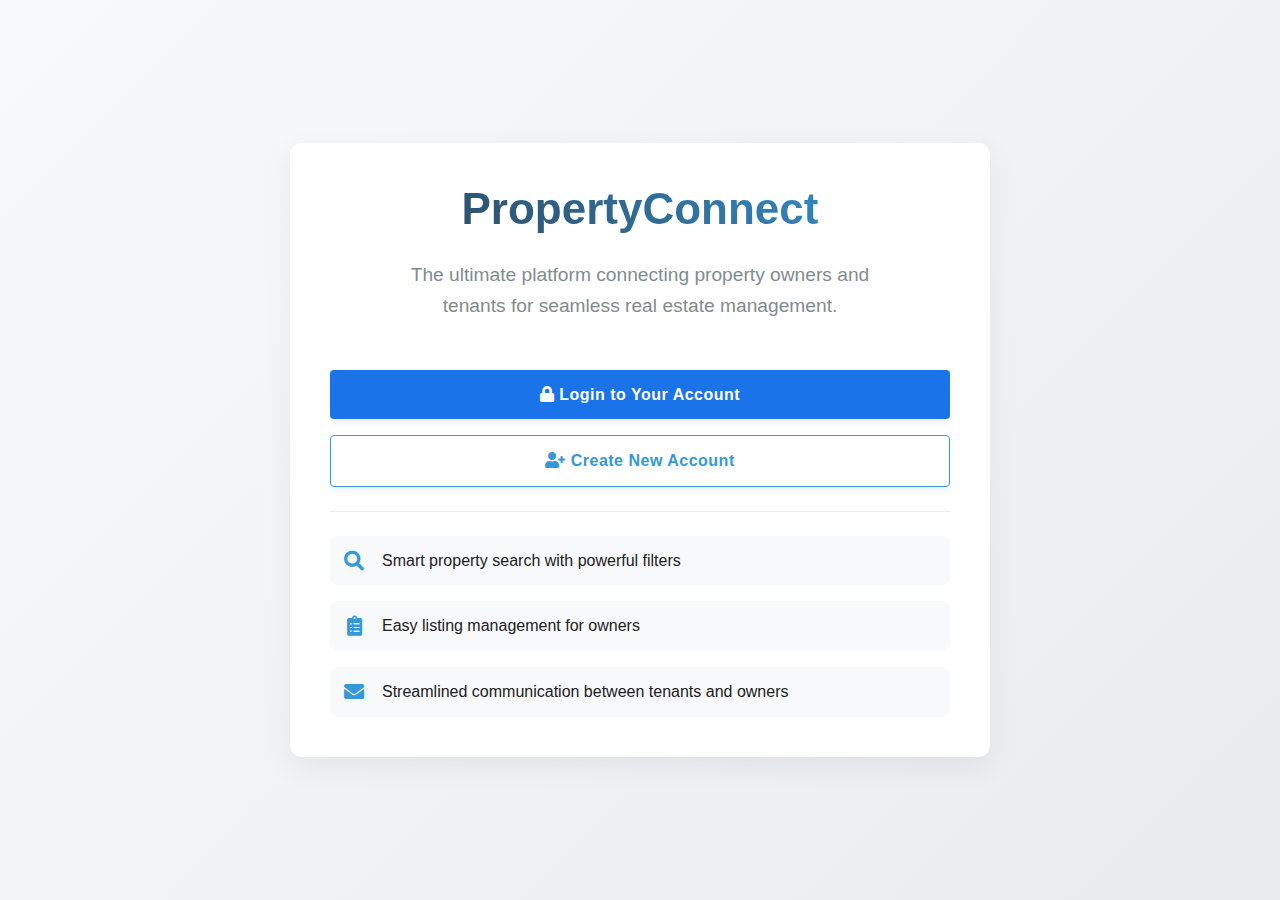
<file: index.html>
<!DOCTYPE html>
<html lang="en">
<head>
  <meta charset="UTF-8">
  <meta name="viewport" content="width=device-width, initial-scale=1">
  <title>PropertyConnect - Smart Property Management</title>
  <link rel="stylesheet" href="css/styles.css">
  <link rel="stylesheet" href="https://cdnjs.cloudflare.com/ajax/libs/font-awesome/5.15.4/css/all.min.css">
</head>
<body class="login-page">
  <div class="welcome-container">
    <h1 class="welcome-heading">PropertyConnect</h1>
    <p class="welcome-description">The ultimate platform connecting property owners and tenants for seamless real estate management.</p>
    
    <div class="mt-2">
      <a href="login.html" class="btn"><i class="fas fa-lock"></i> Login to Your Account</a>
      <a href="register.html" class="btn btn-outline mt-2"><i class="fas fa-user-plus"></i> Create New Account</a>
    </div>
    
    
    
    <div class="features-list mt-2">
      <div class="feature-item">
        <i class="fas fa-search"></i>
        <span>Smart property search with powerful filters</span>
      </div>
      <div class="feature-item">
        <i class="fas fa-clipboard-list"></i>
        <span>Easy listing management for owners</span>
      </div>
      <div class="feature-item">
        <i class="fas fa-envelope"></i>
        <span>Streamlined communication between tenants and owners</span>
      </div>
    </div>
  </div>
</body>
</html>
</file>
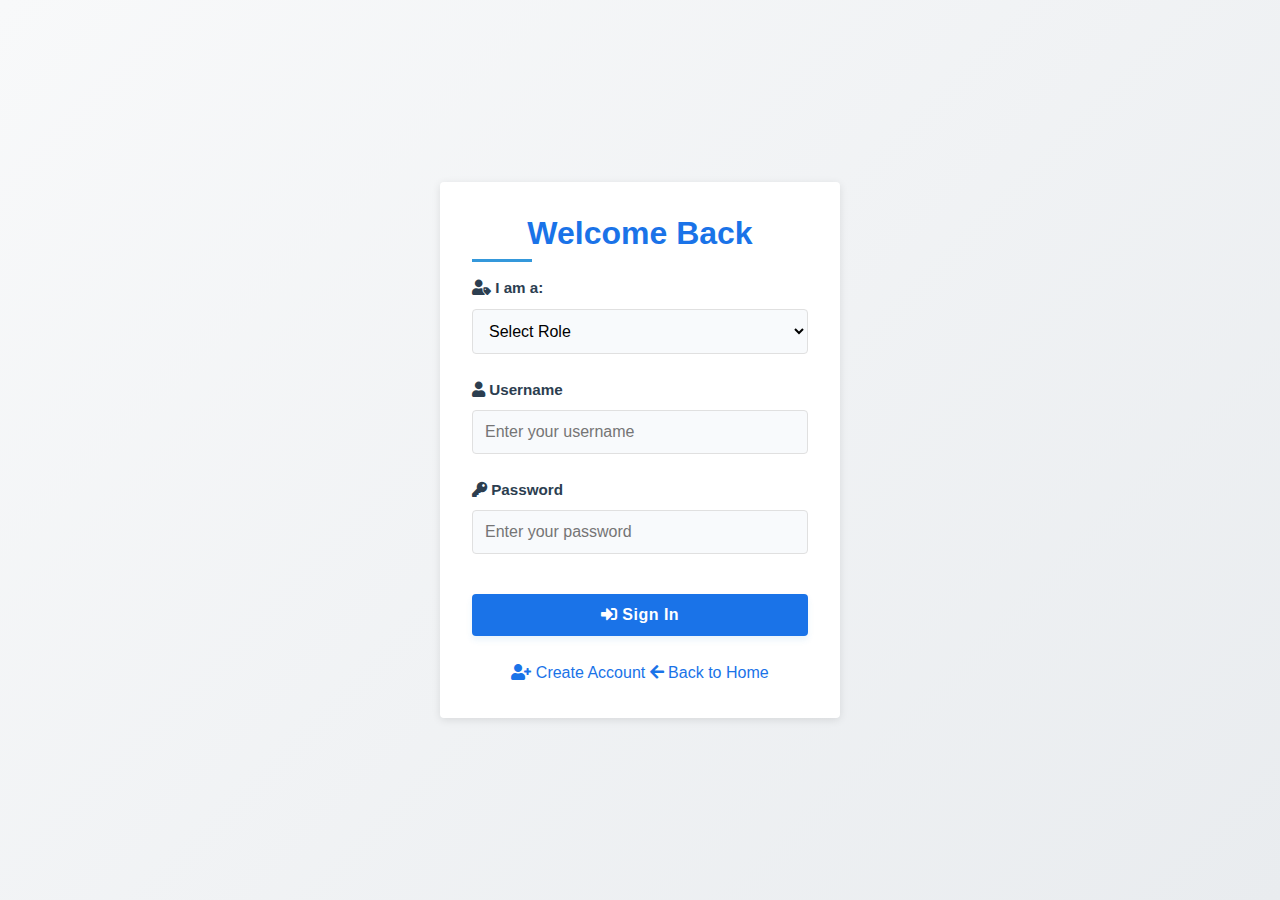
<file: create_listing.html>
<!-- create_listing.html -->
<!DOCTYPE html>
<html lang="en">
<head>
  <meta charset="UTF-8">
  <meta name="viewport" content="width=device-width, initial-scale=1">
  <title>Create Listing - PropertyConnect</title>
  <link rel="stylesheet" href="css/styles.css">
  <link rel="stylesheet" href="https://cdnjs.cloudflare.com/ajax/libs/font-awesome/5.15.4/css/all.min.css">
</head>
<body>
  <div class="wrapper">
    <header class="main-header">
      <div class="logo"><h1>PropertyConnect</h1></div>
      <div class="user-panel">
        <span id="user-name">Welcome, <span id="username-display">Owner</span></span>
        <a href="login.html" id="logout">Logout</a>
      </div>
    </header>
    <nav>
      <a href="owner_dashboard.html">Dashboard</a>
      <a href="owner_listing.html">My Listings</a>
      <a href="create_listing.html" class="active">Create Listing</a>
      <a href="inquiries.html">Inquiries</a>
      <a href="analytics.html">Analytics</a>
    </nav>
    <main class="container">
      <h2>Create New Listing</h2>
      <form id="createListingForm" enctype="multipart/form-data">
        <div class="form-group">
          <label for="title">Title</label>
          <input type="text" id="title" name="title" required placeholder="Listing title">
        </div>
        <div class="form-group">
          <label for="address">Address</label>
          <input type="text" id="address" name="address" required placeholder="Property address">
        </div>
        <div class="form-group">
          <label for="zipcode">Zip Code</label>
          <input type="text" id="zipcode" name="zipcode" required placeholder="Enter zip code">
        </div>
        <div class="form-group">
          <label for="price">Price (per month)</label>
          <input type="number" id="price" name="price" required placeholder="e.g. 1500">
        </div>
        <div class="form-group">
          <label for="bedrooms">Bedrooms</label>
          <input type="number" id="bedrooms" name="bedrooms" required placeholder="Number of bedrooms">
        </div>
        <div class="form-group">
          <label for="bathrooms">Bathrooms</label>
          <input type="number" id="bathrooms" name="bathrooms" required placeholder="Number of bathrooms">
        </div>
        <div class="form-group">
          <label for="description">Description</label>
          <textarea id="description" name="description" rows="4" placeholder="Write a brief description"></textarea>
        </div> 
        <button type="submit" class="btn">Create Listing</button>
      </form>
    </main>
  </div>
  <script src="js/create_listing.js"></script>
  <script src="js/common.js"></script>
</body>
</html>
</file>
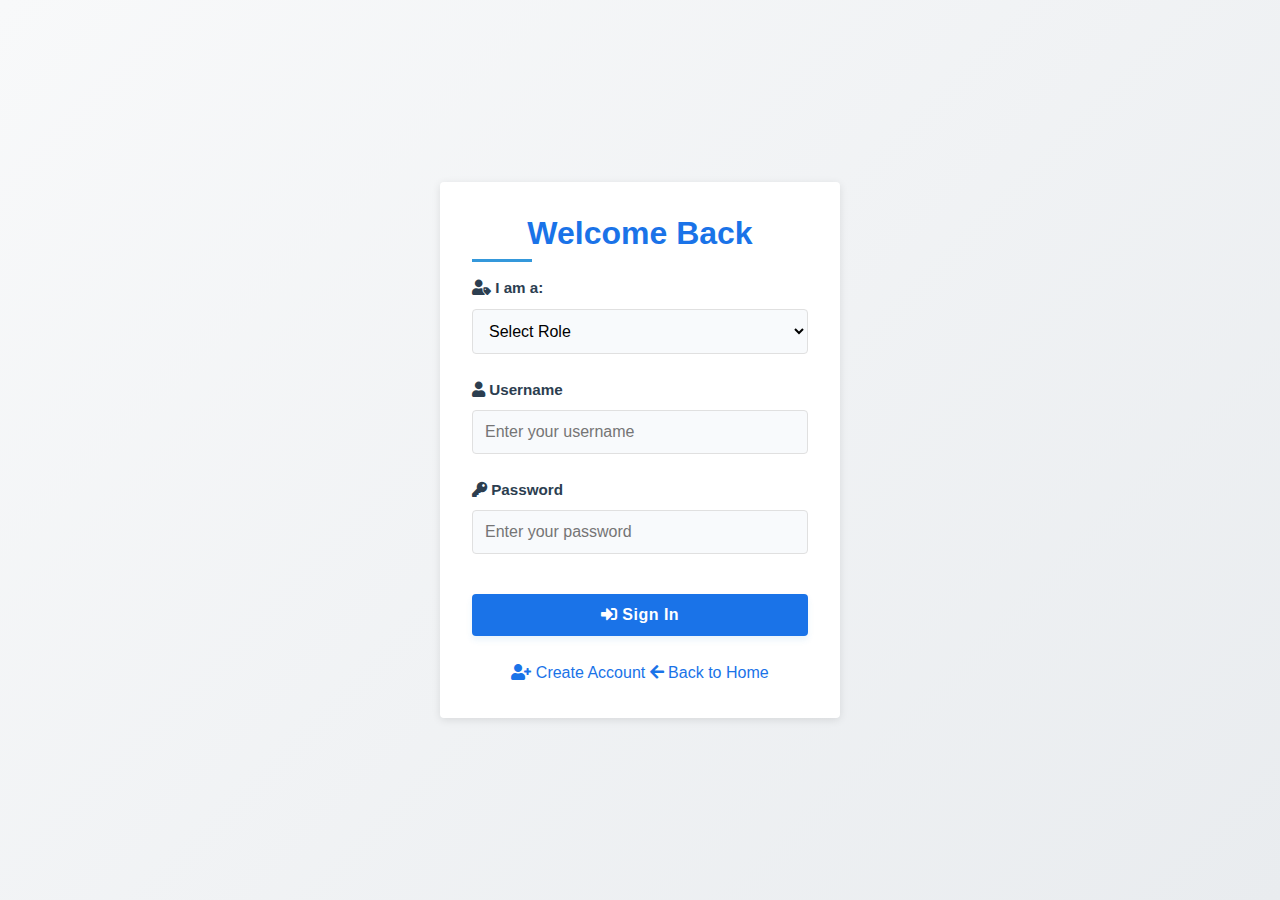
<file: inquiries.html>
<!DOCTYPE html>
<html lang="en">
<head>
  <meta charset="UTF-8">
  <meta name="viewport" content="width=device-width, initial-scale=1">
  <title>Inquiries - PropertyConnect</title>
  <link rel="stylesheet" href="css/styles.css">
  <link rel="stylesheet" href="https://cdnjs.cloudflare.com/ajax/libs/font-awesome/5.15.4/css/all.min.css">
</head>
<body>
  <div class="wrapper">
    <header class="main-header">
      <div class="logo"><h1>PropertyConnect</h1></div>
      <div class="user-panel">
        <span id="user-name">Welcome, <span id="username-display">User</span></span>
        <a href="login.html" id="logout">Logout</a>
      </div>
    </header>

    <nav>
      <a id="dash-link" href="owner_dashboard.html">Dashboard</a>
      <a href="owner_listing.html">My Listings</a>
      <a href="create_listing.html">Create Listing</a>
      <a href="inquiries.html" class="active">Inquiries</a>
      <a href="analytics.html">Analytics</a>
    </nav>

    <main class="dashboard-container">
      <h2>Inquiries</h2>
      <div id="inquiries-container" class="card-grid">
        <!-- JS will inject inquiry cards here -->
      </div>
    </main>
  </div>

  <script>
    document.addEventListener('DOMContentLoaded', () => {
      // Update Dashboard link based on user role
      const user = JSON.parse(localStorage.getItem('user') || '{}');
      const dashLink = document.getElementById('dash-link');
      if (user.role === 'tenant') {
        dashLink.href = 'tenant_dashboard.html';
      } else {
        dashLink.href = 'owner_dashboard.html';
      }
    });
  </script>
  <script src="js/inquiries.js" defer></script>
  <script src="js/common.js"></script>
</body>
</html>
</file>
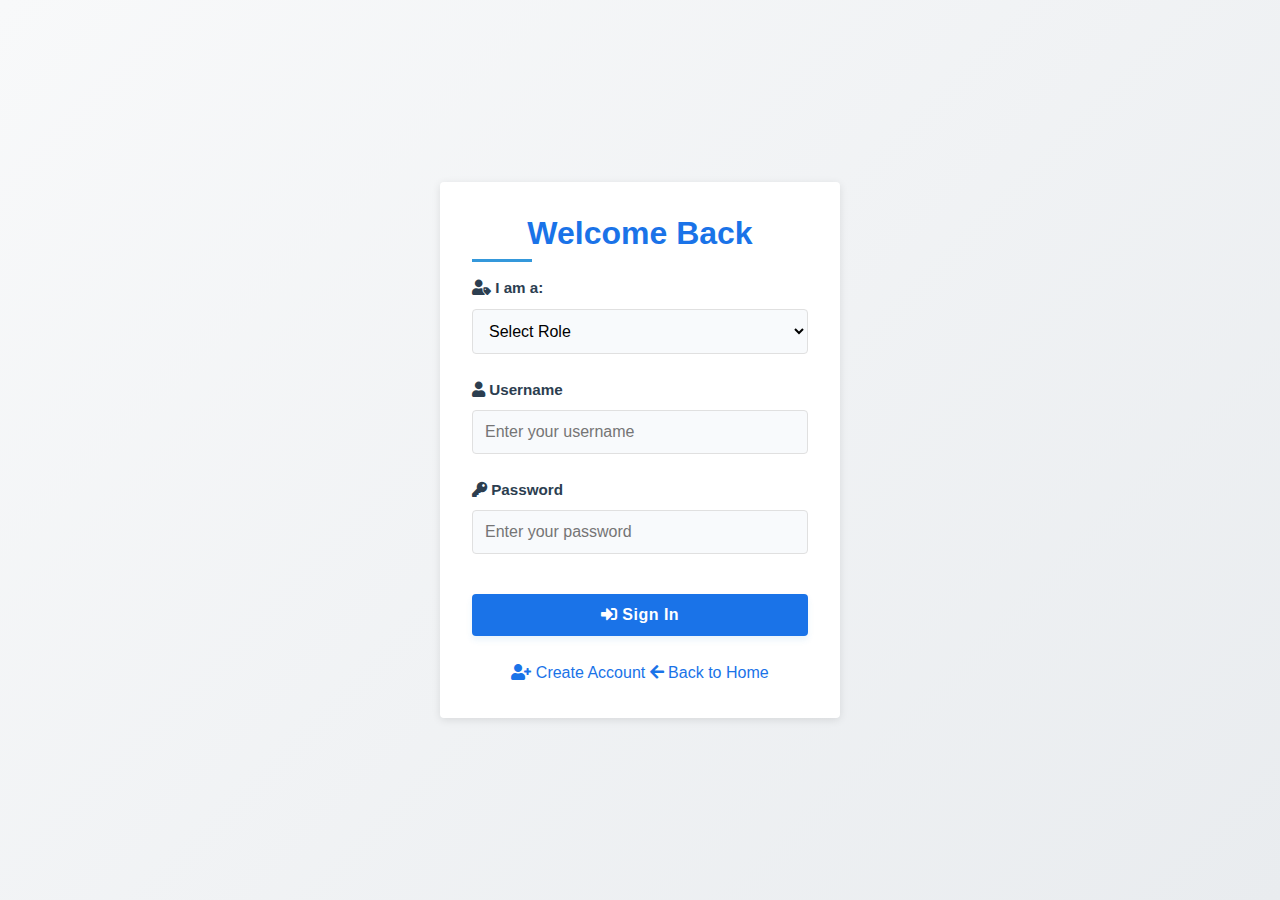
<file: login.html>
<!DOCTYPE html>
<html lang="en">
<head>
  <meta charset="UTF-8">
  <meta name="viewport" content="width=device-width, initial-scale=1">
  <title>Login - Premium Real Estate Management</title>
  <link rel="stylesheet" href="css/styles.css">
  <link rel="stylesheet" href="https://cdnjs.cloudflare.com/ajax/libs/font-awesome/5.15.4/css/all.min.css">
</head>
<body class="login-page">
  <div class="container">
    <h2>Welcome Back</h2>
    <div class="error" id="error" style="display: none;"><i class="fas fa-exclamation-circle"></i> <span id="error-message">Invalid credentials</span></div>
    <form id="loginForm">
      <div class="form-group">
        <label for="role"><i class="fas fa-user-tag"></i> I am a:</label>
        <select id="role" name="role" required>
          <option value="">Select Role</option>
          <option value="owner">Property Owner/Manager</option>
          <option value="tenant">Tenant</option>
        </select>
      </div>
      <div class="form-group">
        <label for="username"><i class="fas fa-user"></i> Username</label>
        <input type="text" id="username" name="username" required placeholder="Enter your username">
      </div>
      <div class="form-group">
        <label for="password"><i class="fas fa-key"></i> Password</label>
        <input type="password" id="password" name="password" required placeholder="Enter your password">
      </div>
      <button type="submit" class="btn"><i class="fas fa-sign-in-alt"></i> Sign In</button>
    </form>
    <div class="login-footer">
      <a href="register.html"><i class="fas fa-user-plus"></i> Create Account</a>
      <a href="index.html"><i class="fas fa-arrow-left"></i> Back to Home</a>
    </div>
  </div>
  <script src="js/login.js"></script>
  <script>
    document.addEventListener('DOMContentLoaded', function() {
      const loginForm = document.getElementById('loginForm');
      const errorDiv = document.getElementById('error');
      const errorMessage = document.getElementById('error-message');

      loginForm.addEventListener('submit', async function(e) {
        e.preventDefault();
        
        // Hide previous error message
        errorDiv.style.display = 'none';
        
        // Get form data
        const username = document.getElementById('username').value;
        const password = document.getElementById('password').value;
        const role = document.getElementById('role').value;
        
        // Validate
        if (!role) {
          errorMessage.textContent = 'Please select a role';
          errorDiv.style.display = 'block';
          return;
        }
        
        // Prepare data
        const formData = {
          username: username,
          password: password,
          role: role
        };
        
        try {
          // Send login request
          const response = await fetch('/api/login', {
            method: 'POST',
            headers: {
              'Content-Type': 'application/json'
            },
            body: JSON.stringify(formData)
          });
          
          const data = await response.json();
          
          if (response.ok) {
            // Store token and user info in localStorage
            localStorage.setItem('authToken', data.token);
            localStorage.setItem('user', JSON.stringify(data.user));
            
            // Redirect based on role
            if (role === 'tenant') {
              window.location.href = 'tenant_dashboard.html';
            } else {
              window.location.href = 'owner_dashboard.html';
            }
          } else {
            // Show error message
            errorMessage.textContent = data.message || 'Login failed. Please check your credentials.';
            errorDiv.style.display = 'block';
          }
        } catch (error) {
          console.error('Error:', error);
          errorMessage.textContent = 'An error occurred. Please try again.';
          errorDiv.style.display = 'block';
        }
      });
    });
  </script>
</body>
</html>
</file>
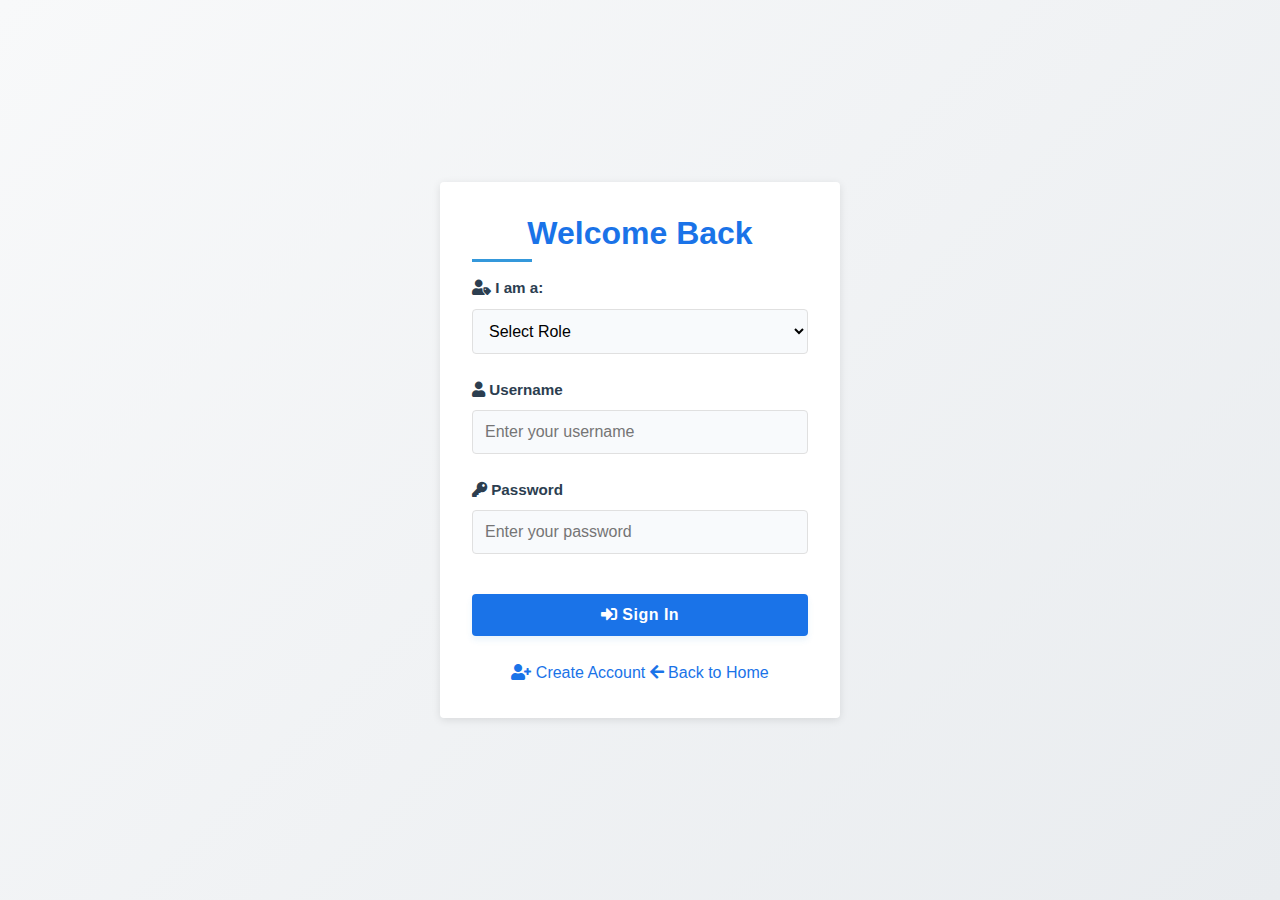
<file: owner_dashboard.html>
<!DOCTYPE html>
<html lang="en">
<head>
  <meta charset="UTF-8">
  <meta name="viewport" content="width=device-width, initial-scale=1">
  <title>Owner Dashboard - Property Listings</title>
  <link rel="stylesheet" href="css/styles.css">
  <link rel="stylesheet" href="https://cdnjs.cloudflare.com/ajax/libs/font-awesome/5.15.4/css/all.min.css">
</head>
<body>
  <div class="wrapper">
    <header class="main-header">
      <div class="logo">
        <h1>PropertyConnect</h1>
      </div>
      <div class="user-panel">
        <span id="user-name">Welcome, <span id="username-display">Owner</span></span>
        <a href="login.html" id="logout">Logout</a>
      </div>
    </header>
    
    <main class="dashboard-container">
      <h2>Property Owner Dashboard</h2>
      <div class="dashboard-date">
        <i class="far fa-calendar-alt"></i> <span id="current-date">April 20, 2025</span>
      </div>
      
      <div class="dashboard-menu-grid">
        <a href="owner_listing.html" class="menu-card">
          <div class="menu-icon"><i class="fas fa-home"></i></div>
          <div class="menu-title">My Listings</div>
        </a>
        
        <a href="create_listing.html" class="menu-card">
          <div class="menu-icon"><i class="fas fa-plus-circle"></i></div>
          <div class="menu-title">Create Listing</div>
        </a>
        
        <a href="inquiries.html" class="menu-card">
          <div class="menu-icon"><i class="fas fa-envelope"></i></div>
          <div class="menu-title">Inquiries</div>
        </a>
        
        <a href="analytics.html" class="menu-card">
          <div class="menu-icon"><i class="fas fa-chart-line"></i></div>
          <div class="menu-title">Analytics</div>
        </a>
      </div>
      
      <div class="quick-stats">
        <div class="stat-card">
          <div class="stat-icon"><i class="fas fa-home"></i></div>
          <div class="stat-number" id="listings-count">3</div>
          <div class="stat-label">Active Listings</div>
        </div>
        
        <div class="stat-card">
          <div class="stat-icon"><i class="fas fa-envelope"></i></div>
          <div class="stat-number" id="inquiries-count">8</div>
          <div class="stat-label">New Inquiries</div>
        </div>
        
        
      </div>
      
      <div class="alert-container" id="inquiry-alert" style="display: none;">
        
        <div class="alert alert-warning">
          <i class="fas fa-exclamation-triangle"></i>
          <div class="alert-content">
            <h4>Attention Required</h4>
            <p>You have 5+ new inquiries waiting for a response.</p>
            <a href="inquiries.html" class="alert-link">View Inquiries</a>
          </div>
        </div>
      </div>
      
      <div class="dashboard-grid">
        <div class="dashboard-card">
          <div class="card-header">
            <h3><i class="fas fa-home"></i> Recent Listings</h3>
          </div>
          <div class="card-content" id="recent-listings">
            <!-- Recent listings injected here -->
          </div>
          <div class="card-actions">
            <a href="owner_listing.html" class="btn btn-sm">View All Listings</a>
            <a href="create_listing.html" class="btn btn-sm btn-outline">+ Add Listing</a>
          </div>
        </div>
        
        <div class="dashboard-card">
          <div class="card-header">
            <h3><i class="fas fa-envelope"></i> Recent Inquiries</h3>
          </div>
          <div class="card-content" id="recent-inquiries">
            <!-- Recent inquiries injected here -->
          </div>
          <div class="card-actions">
            <a href="inquiries.html" class="btn btn-sm">View All Inquiries</a>
          </div>
        </div>
      </div>
    </main>
  </div>
  <script src="/js/owner_dashboard.js"></script>
  <script src="js/common.js"></script>
</body>
</html>
</file>
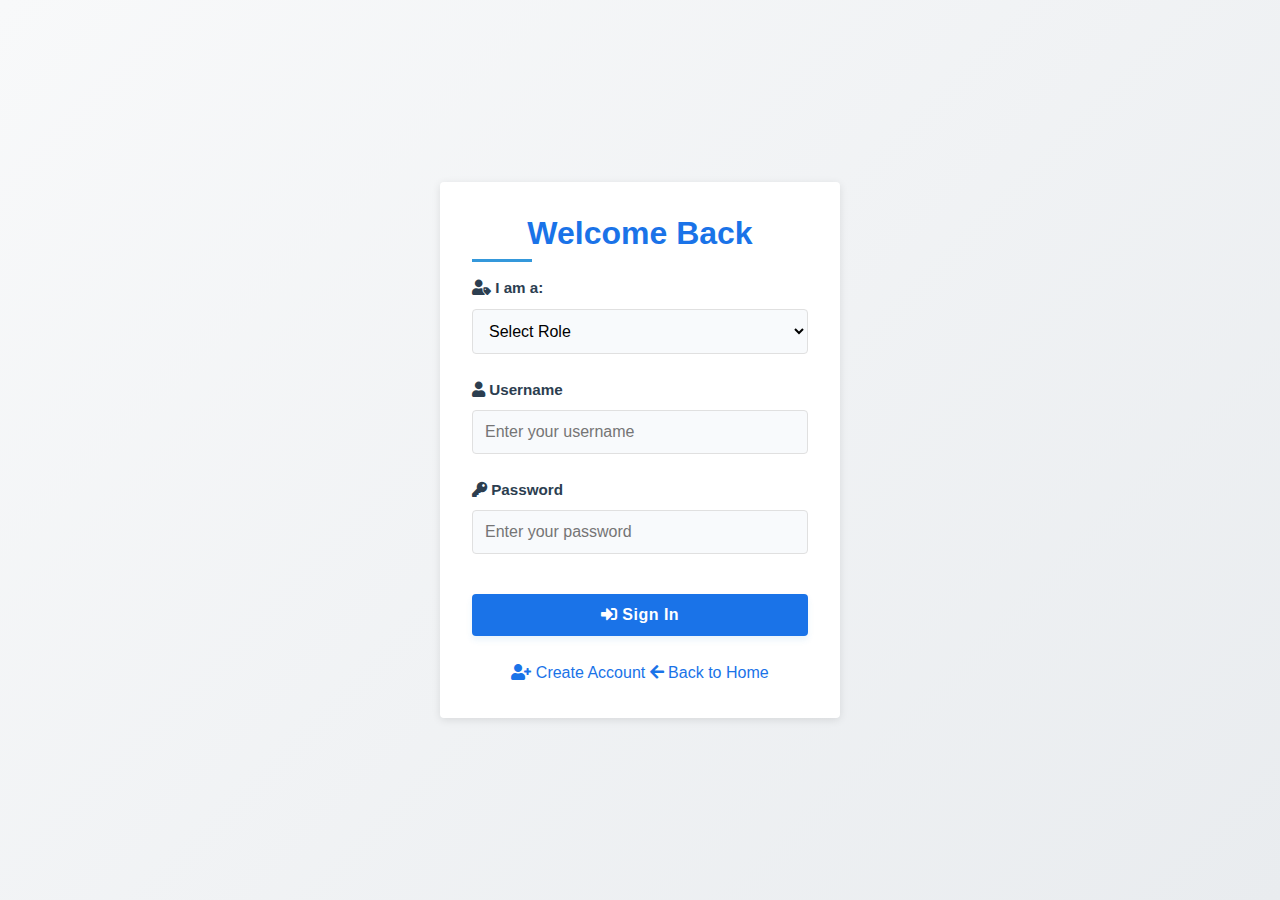
<file: owner_listing.html>
<!-- listing_owner.html -->
<!DOCTYPE html>
<html lang="en">
<head>
  <meta charset="UTF-8">
  <meta name="viewport" content="width=device-width, initial-scale=1">
  <title>My Listings - PropertyConnect</title>
  <link rel="stylesheet" href="css/styles.css">
  <link rel="stylesheet" href="https://cdnjs.cloudflare.com/ajax/libs/font-awesome/5.15.4/css/all.min.css">
</head>
<body>
  <div class="wrapper">
    <header class="main-header">
      <div class="logo"><h1>PropertyConnect</h1></div>
      <div class="user-panel">
        <span id="user-name">Welcome, <span id="username-display">Owner</span></span>
        <a href="login.html" id="logout">Logout</a>
      </div>
    </header>
    <nav>
      <a href="owner_dashboard.html">Dashboard</a>
      <a href="owner_listing.html" class="active">My Listings</a>
      <a href="create_listing.html">Create Listing</a>
      <a href="inquiries.html">Inquiries</a>
      <a href="analytics.html">Analytics</a>
    </nav>
    <main class="dashboard-container">
      <h2>My Listings</h2>
      <div class="filter-controls">
        <div class="form-group">
          <input type="text" id="searchListings" placeholder="Search listings...">
        </div>
        
      </div>
      <div class="card-grid" id="listings-container">
        <!-- Listing cards injected here -->
      </div>
    </main>
  </div>
  <script src="js/listing_owner.js"></script>
  <script src="js/common.js"></script>
</body>
</html>
</file>
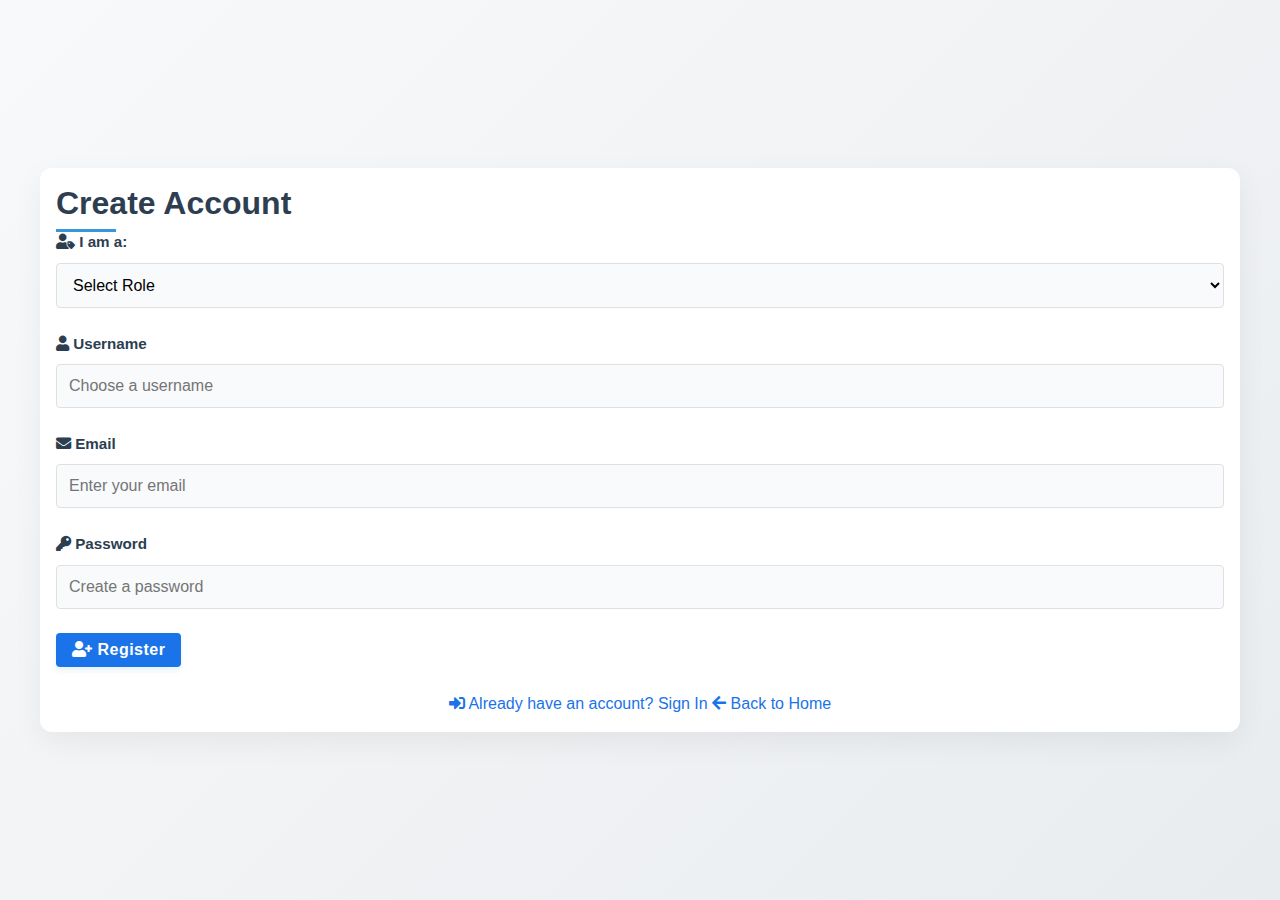
<file: register.html>
<!DOCTYPE html>
<html lang="en">
<head>
  <meta charset="UTF-8">
  <meta name="viewport" content="width=device-width, initial-scale=1">
  <title>Register - Premium Real Estate Management</title>
  <link rel="stylesheet" href="css/styles.css">
  <link rel="stylesheet" href="https://cdnjs.cloudflare.com/ajax/libs/font-awesome/5.15.4/css/all.min.css">
</head>
<body class="register-page">
  <div class="container">
    <h2>Create Account</h2>
    <div class="error" id="error" style="display:none;"><i class="fas fa-exclamation-circle"></i> <span id="error-message"></span></div>
    <form id="registerForm">
      <div class="form-group">
        <label for="role"><i class="fas fa-user-tag"></i> I am a:</label>
        <select id="role" name="role" required>
          <option value="">Select Role</option>
          <option value="owner">Property Owner/Manager</option>
          <option value="tenant">Tenant</option>
        </select>
      </div>
      <div class="form-group">
        <label for="username"><i class="fas fa-user"></i> Username</label>
        <input type="text" id="username" name="username" required placeholder="Choose a username">
      </div>
      <div class="form-group">
        <label for="email"><i class="fas fa-envelope"></i> Email</label>
        <input type="email" id="email" name="email" required placeholder="Enter your email">
      </div>
      <div class="form-group">
        <label for="password"><i class="fas fa-key"></i> Password</label>
        <input type="password" id="password" name="password" required placeholder="Create a password">
      </div>
      <button type="submit" class="btn"><i class="fas fa-user-plus"></i> Register</button>
    </form>
    <div class="login-footer">
      <a href="login.html"><i class="fas fa-sign-in-alt"></i> Already have an account? Sign In</a>
      <a href="index.html"><i class="fas fa-arrow-left"></i> Back to Home</a>
    </div>
  </div>
  <!-- Link to external registration script -->
  <script src="js/register.js" defer></script>
  <script>
    document.getElementById('registerForm').addEventListener('submit', function(e) {
      console.log('Inline form submit triggered');
    });
  </script>
  <script src="js/common.js"></script>
</body>
</html>
</file>
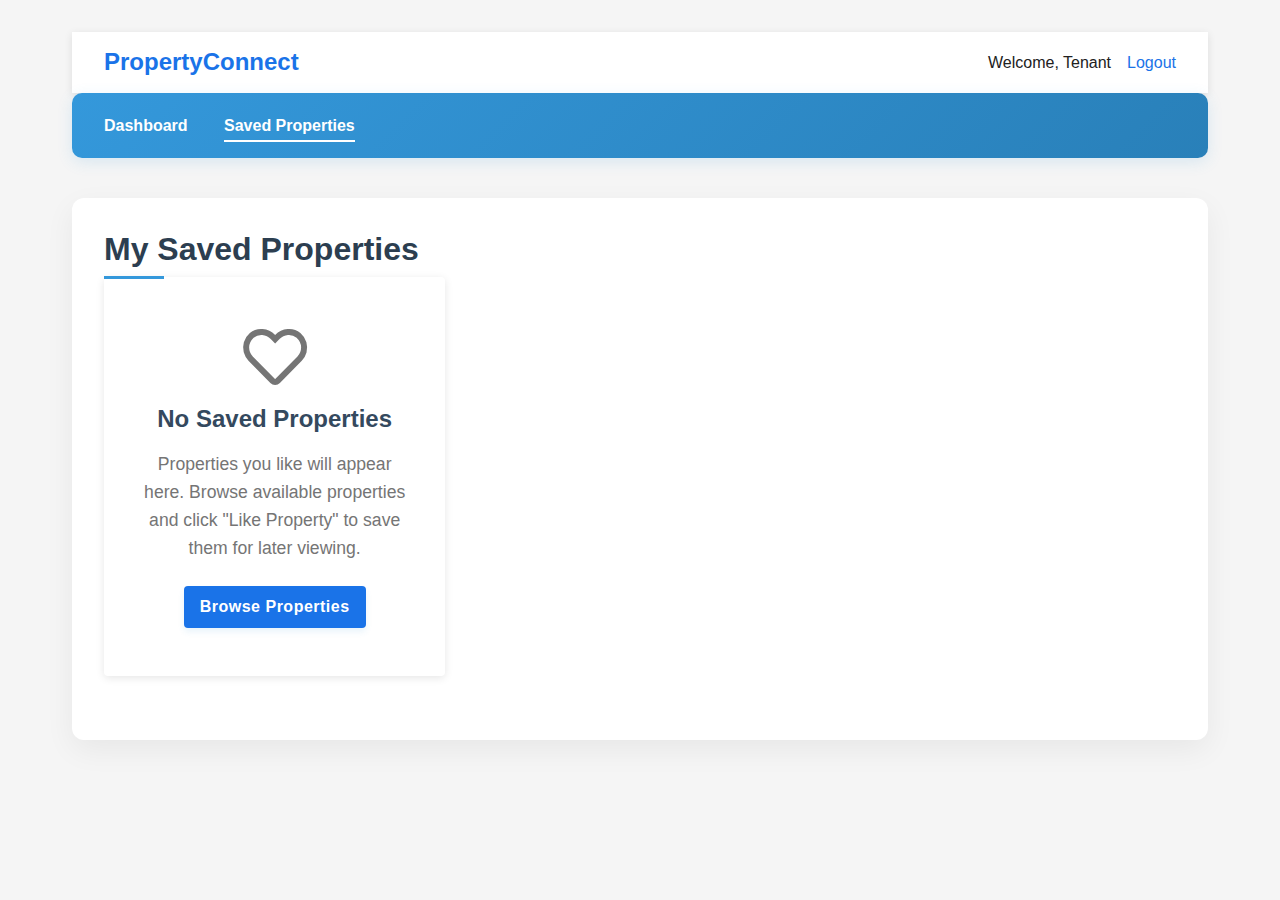
<file: saved_properties.html>
<!DOCTYPE html>
<html lang="en">
<head>
  <meta charset="UTF-8">
  <meta name="viewport" content="width=device-width, initial-scale=1">
  <title>My Saved Properties - PropertyConnect</title>
  <link rel="stylesheet" href="css/styles.css">
  <link rel="stylesheet" href="https://cdnjs.cloudflare.com/ajax/libs/font-awesome/5.15.4/css/all.min.css">
</head>
<body>
  <div class="wrapper">
    <header class="main-header">
      <div class="logo"><h1>PropertyConnect</h1></div>
      <div class="user-panel">
        <span id="user-name">Welcome, <span id="username-display">Tenant</span></span>
        <a href="login.html" id="logout">Logout</a>
      </div>
    </header>
    <nav>
      <a href="tenant_dashboard.html">Dashboard</a>
      <a href="saved_properties.html" class="active">Saved Properties</a>
    </nav>
    <main class="dashboard-container">
      <h2>My Saved Properties</h2>
      <div class="card-grid" id="saved-properties-container">
        <!-- Property cards injected here -->
      </div>
    </main>
  </div>

  <!-- Property Details Modal -->
  <div id="propertyModal" class="modal">
    <div class="modal-content">
      <span class="close-modal">&times;</span>
      <div id="propertyDetails"></div>
    </div>
  </div>

  <script src="js/common.js"></script>
  <script>
    document.addEventListener('DOMContentLoaded', () => {
      const container = document.getElementById('saved-properties-container');
      const modal = document.getElementById('propertyModal');
      const propertyDetails = document.getElementById('propertyDetails');
      const closeModal = document.querySelector('.close-modal');
      const user = JSON.parse(localStorage.getItem('user') || '{}');
      
      // Get liked properties from localStorage
      let likedProperties = JSON.parse(localStorage.getItem('likedProperties') || '[]');
      
      // Close modal when clicking the X
      if (closeModal) {
        closeModal.addEventListener('click', () => {
          modal.style.display = 'none';
        });
      }

      // Close modal when clicking outside the content
      window.addEventListener('click', (event) => {
        if (event.target === modal) {
          modal.style.display = 'none';
        }
      });

      // Function to remove a property from liked properties
      function removeLikedProperty(propertyId) {
        likedProperties = likedProperties.filter(p => p.id != propertyId);
        localStorage.setItem('likedProperties', JSON.stringify(likedProperties));
        renderSavedProperties();
      }

      // Function to show property details
      function showPropertyDetails(property) {
        propertyDetails.innerHTML = `
          <div class="property-detail-header">
            <h3>${property.title}</h3>
            <p><i class="fas fa-map-marker-alt"></i> ${property.address}</p>
          </div>
          
          <div class="property-detail-section">
            <div class="property-detail-item">
              <div class="property-detail-label">Price:</div>
              <div class="property-detail-value">$${property.price}/month</div>
            </div>
            <div class="property-detail-item">
              <div class="property-detail-label">Bedrooms:</div>
              <div class="property-detail-value">${property.bedrooms}</div>
            </div>
            <div class="property-detail-item">
              <div class="property-detail-label">Bathrooms:</div>
              <div class="property-detail-value">${property.bathrooms}</div>
            </div>
            ${property.zipcode ? `
              <div class="property-detail-item">
                <div class="property-detail-label">Zip Code:</div>
                <div class="property-detail-value">${property.zipcode}</div>
              </div>` : ''}
          </div>
          
          <div class="property-detail-section">
            <h4>Description</h4>
            <p>${property.description || 'No description provided.'}</p>
          </div>
          
          <div class="property-detail-actions">
            <button data-id="${property.id}" class="btn inquire-property-btn">Inquire About This Property</button>
            <button data-id="${property.id}" class="btn btn-outline remove-property-btn">
              <i class="fas fa-trash"></i> Remove from Saved
            </button>
          </div>
        `;
        
        // Add inquire button functionality
        propertyDetails.querySelector('.inquire-property-btn').addEventListener('click', async () => {
          const listing_id = property.id;

          // 1) Prompt for tenant's email
          const email = prompt('Please enter your email so the owner can follow up:');
          if (!email) {
            alert('Email is required to send an inquiry.');
            return;
          }

          // 2) Prompt for optional note
          const note = prompt('Enter a message for the owner (optional):', '');
          const message = `Email: ${email}` + (note ? `\nMessage: ${note}` : '');

          try {
            const resp = await fetch('/api/inquiries', {
              method: 'POST',
              headers: {'Content-Type':'application/json'},
              body: JSON.stringify({ listing_id, tenant_id: user.id, message })
            });

            if (resp.ok) {
              alert('Inquiry sent! The owner will reach out via email.');
              modal.style.display = 'none';
            } else {
              const err = await resp.json();
              alert('Error: ' + (err.message || err.msg || 'Unable to send inquiry'));
            }
          } catch (e) {
            console.error(e);
            alert('Error sending inquiry.');
          }
        });
        
        // Add remove button functionality
        propertyDetails.querySelector('.remove-property-btn').addEventListener('click', () => {
          if (confirm('Remove this property from your saved list?')) {
            removeLikedProperty(property.id);
            modal.style.display = 'none';
          }
        });
        
        modal.style.display = 'block';
      }

      // Function to render saved properties
      function renderSavedProperties() {
        if (likedProperties.length === 0) {
          container.innerHTML = `
            <div class="empty-state">
              <i class="far fa-heart empty-icon"></i>
              <h3>No Saved Properties</h3>
              <p>Properties you like will appear here. Browse available properties and click "Like Property" to save them for later viewing.</p>
              <a href="tenant_dashboard.html" class="btn">Browse Properties</a>
            </div>
          `;
          return;
        }

        container.innerHTML = likedProperties.map(property => `
          <div class="property-card" data-id="${property.id}">
            <div class="property-info">
              <h4>${property.title}</h4>
              <p><i class="fas fa-map-marker-alt"></i> ${property.address}</p>
              <p><strong>$${property.price}/mo</strong></p>
              <p><i class="fas fa-bed"></i> ${property.bedrooms} bed · 
                 <i class="fas fa-bath"></i> ${property.bathrooms} bath</p>
              <div class="card-actions">
                <button data-id="${property.id}" class="btn btn-sm inquire-btn">Inquire</button>
                <button data-id="${property.id}" class="btn btn-sm view-details-btn">View Details</button>
                <button data-id="${property.id}" class="btn btn-sm btn-outline remove-btn">
                  <i class="fas fa-trash"></i>
                </button>
              </div>
            </div>
          </div>
        `).join('');

        // Make property cards clickable to show details
        document.querySelectorAll('.view-details-btn, .property-card').forEach(element => {
          element.addEventListener('click', (e) => {
            // Don't trigger if other buttons were clicked
            if (e.target.classList.contains('inquire-btn') || 
                e.target.classList.contains('remove-btn') || 
                (element.classList.contains('property-card') && 
                 (e.target.classList.contains('inquire-btn') || 
                  e.target.classList.contains('view-details-btn') || 
                  e.target.classList.contains('remove-btn')))) {
              return;
            }
            
            const propertyId = element.dataset.id || element.closest('.property-card').dataset.id;
            const property = likedProperties.find(p => p.id == propertyId);
            if (property) {
              showPropertyDetails(property);
            }
          });
        });

        // Set up inquire buttons
        document.querySelectorAll('.inquire-btn').forEach(btn => {
          btn.addEventListener('click', async () => {
            const listing_id = btn.dataset.id;
            const email = prompt('Please enter your email so the owner can follow up:');
            if (!email) {
              alert('Email is required to send an inquiry.');
              return;
            }

            const note = prompt('Enter a message for the owner (optional):', '');
            const message = `Email: ${email}` + (note ? `\nMessage: ${note}` : '');

            try {
              const resp = await fetch('/api/inquiries', {
                method: 'POST',
                headers: {'Content-Type':'application/json'},
                body: JSON.stringify({ listing_id, tenant_id: user.id, message })
              });

              if (resp.ok) {
                alert('Inquiry sent! The owner will reach out via email.');
              } else {
                const err = await resp.json();
                alert('Error: ' + (err.message || err.msg || 'Unable to send inquiry'));
              }
            } catch (e) {
              console.error(e);
              alert('Error sending inquiry.');
            }
          });
        });

        // Set up remove buttons
        document.querySelectorAll('.remove-btn').forEach(btn => {
          btn.addEventListener('click', () => {
            const propertyId = btn.dataset.id;
            if (confirm('Remove this property from your saved list?')) {
              removeLikedProperty(propertyId);
            }
          });
        });
      }

      // Initialize page
      renderSavedProperties();
    });
  </script>
</body>
</html>
</file>
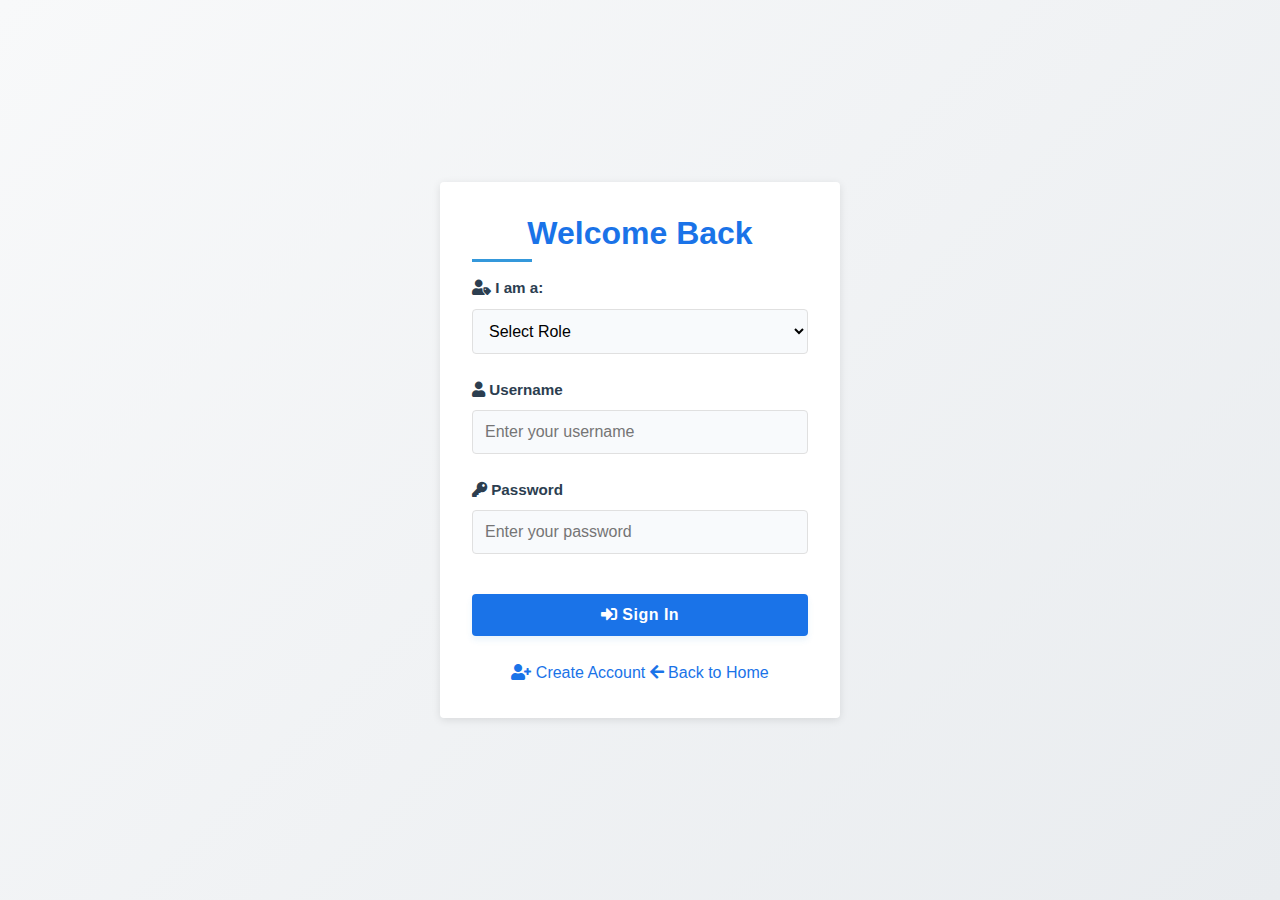
<file: tenant_dashboard.html>
<html lang="en">
<head>
  <meta charset="UTF-8">
  <meta name="viewport" content="width=device-width, initial-scale=1">
  <title>Tenant Dashboard - Property Listings</title>
  <link rel="stylesheet" href="css/styles.css">
  <link rel="stylesheet" href="https://cdnjs.cloudflare.com/ajax/libs/font-awesome/5.15.4/css/all.min.css">
</head>
<body>
  <div class="wrapper">
    <header class="main-header">
      <div class="logo"><h1>PropertyConnect</h1></div>
      <div class="user-panel">
        <span id="user-name">Welcome, <span id="username-display">Tenant</span></span>
        <a href="login.html" id="logout">Logout</a>
      </div>
    </header>
    <nav>
      <a href="tenant_dashboard.html" class="active">Dashboard</a>
      <a href="saved_properties.html">Saved Properties</a>
    </nav>
    <main class="dashboard-container">
      <h2>Available Properties</h2>
      <div class="filter-controls">
        <div class="form-group">
          <input type="text" id="searchInput" placeholder="Search by location or keyword">
        </div>
        <div class="form-group">
          <select id="priceFilter">
            <option value="">All Prices</option>
            <option value="0-999">$0 - $999</option>
            <option value="1000-1999">$1,000 - $1,999</option>
            <option value="2000-3999">$2,000 - $3,999</option>
            <option value="4000-5999">$4,000 - $5,999</option>
            <option value="6000+">$6,000+</option>
          </select>
        </div>
      </div>
      <div id="propertyModal" class="modal">
        <div class="modal-content">
          <span class="close-modal">&times;</span>
          <div id="propertyDetails"></div>
        </div>
      </div>
      
      <div class="card-grid" id="properties-container">
        <!-- Property cards injected here -->
      </div>
    </main>
  </div>
  <script src="js/tenant_dashboard.js"></script>
  <script src="js/common.js"></script>
</body>
</html>
</file>
<file: css/styles.css>
/* Elegant Real Estate Management Theme - Extended Version */
/* Reset & Base */
* {
  margin: 0;
  padding: 0;
  box-sizing: border-box;
}

body {
  font-family: 'Nunito', 'Segoe UI', Tahoma, sans-serif;
  background-color: #f8f9fa;
  color: #333;
  min-height: 100vh;
  margin: 0;
  line-height: 1.6;
}

body.login-page {
  display: flex;
  align-items: center;
  justify-content: center;
  background: linear-gradient(135deg, #f8f9fa 0%, #e9ecef 100%);
}

/* Typography */
h1 {
  font-size: 2.5rem;
  color: #2c3e50;
  font-weight: 700;
  margin-bottom: 1rem;
}

h2 {
  font-size: 2rem;
  color: #2c3e50;
  margin-bottom: 1.5rem;
  position: relative;
}

h2:after {
  content: '';
  position: absolute;
  width: 60px;
  height: 3px;
  background-color: #3498db;
  bottom: -10px;
  left: 0;
}

.text-center h2:after {
  left: 50%;
  transform: translateX(-50%);
}

h3 {
  font-size: 1.5rem;
  color: #34495e;
  margin-bottom: 1rem;
}

p {
  color: #7f8c8d;
  font-size: 1.1rem;
}

/* Wrapper */
.wrapper {
  max-width: 1200px;
  margin: 0 auto;
  padding: 2rem;
}

.wrapper.no-center {
  display: block;
}

/* Container */
.container {
  background: #fff;
  padding: 2.5rem;
  border-radius: 12px;
  box-shadow: 0 10px 30px rgba(0,0,0,0.06);
  width: 100%;
  max-width: 450px;
  margin: 2rem auto;
  transition: transform 0.3s ease, box-shadow 0.3s ease;
}

.container:hover {
  transform: translateY(-5px);
  box-shadow: 0 15px 35px rgba(0,0,0,0.1);
}

main.container.text-center {
  text-align: center;
}

/* Dashboard Containers */
.dashboard-container {
  background: #fff;
  padding: 2.5rem;
  border-radius: 12px;
  box-shadow: 0 10px 30px rgba(0,0,0,0.06);
  width: 100%;
  max-width: 1100px;
  margin: 2rem auto;
}

.maintenance-container {
  max-width: 1100px;
}

/* Form Elements */
.form-group { 
  margin-bottom: 1.5rem; 
}

.form-group label { 
  display: block; 
  margin-bottom: 0.5rem; 
  font-weight: 600;
  color: #2c3e50;
  font-size: 0.95rem;
}

.form-group input, 
.form-group select, 
.form-group textarea {
  width: 100%;
  padding: 0.75rem 1rem;
  font-size: 1rem;
  border: 1px solid #e1e5eb;
  border-radius: 8px;
  transition: all 0.3s ease;
  background-color: #f8fafc;
}

.form-group input:focus, 
.form-group select:focus, 
.form-group textarea:focus {
  outline: none;
  border-color: #3498db;
  box-shadow: 0 0 0 3px rgba(52, 152, 219, 0.15);
  background-color: #fff;
}

/* Buttons */
.btn {
  display: inline-block;
  background-color: #3498db;
  color: #fff;
  padding: 0.85rem 2rem;
  border: none;
  border-radius: 8px;
  font-size: 1rem;
  font-weight: 600;
  cursor: pointer;
  transition: all 0.3s ease;
  text-decoration: none;
  letter-spacing: 0.5px;
  box-shadow: 0 4px 6px rgba(52, 152, 219, 0.1);
}

.btn:hover {
  background-color: #2980b9;
  transform: translateY(-2px);
  box-shadow: 0 6px 8px rgba(52, 152, 219, 0.2);
}

.btn:active {
  transform: translateY(0);
}

.btn-sm {
  padding: 0.5rem 1rem;
  font-size: 0.875rem;
}

.btn-outline {
  background-color: transparent;
  border: 1px solid #3498db;
  color: #3498db;
}

.btn-outline:hover {
  background-color: #3498db;
  color: #fff;
}

/* Navigation */
nav {
  background: linear-gradient(135deg, #3498db 0%, #2980b9 100%);
  padding: 1.25rem 2rem;
  border-radius: 10px;
  margin-bottom: 2.5rem;
  box-shadow: 0 4px 15px rgba(52, 152, 219, 0.15);
}

nav a {
  color: #fff;
  margin-right: 2rem;
  font-weight: 600;
  text-decoration: none;
  transition: all 0.3s ease;
  padding: 0.5rem 0;
  position: relative;
}

nav a:after {
  content: '';
  position: absolute;
  width: 0;
  height: 2px;
  bottom: 0;
  left: 0;
  background-color: #fff;
  transition: width 0.3s ease;
}

nav a:hover:after, nav a.active:after {
  width: 100%;
}

nav a.active {
  color: #fff;
  opacity: 1;
}

/* Cards */
.property-card, .request-card {
  background: #fff;
  padding: 1.5rem;
  margin-bottom: 1.5rem;
  border: none;
  border-radius: 12px;
  box-shadow: 0 5px 15px rgba(0,0,0,0.05);
  transition: all 0.3s ease;
  position: relative;
  overflow: hidden;
}

.property-card:before, .request-card:before {
  content: '';
  position: absolute;
  left: 0;
  top: 0;
  height: 100%;
  width: 5px;
  background: linear-gradient(to bottom, #3498db, #2980b9);
}

.property-card:hover, .request-card:hover {
  transform: translateY(-5px);
  box-shadow: 0 8px 25px rgba(0,0,0,0.1);
}

.property-card h3, .request-card h4 {
  color: #3498db;
  margin-bottom: 0.75rem;
}

/* Dashboard Cards */
.dashboard-grid {
  display: grid;
  grid-template-columns: repeat(auto-fit, minmax(500px, 1fr));
  gap: 1.5rem;
  margin-top: 2rem;
}

.dashboard-card {
  background: #fff;
  border-radius: 12px;
  overflow: hidden;
  box-shadow: 0 5px 15px rgba(0,0,0,0.05);
  transition: all 0.3s ease;
  height: 100%;
  display: flex;
  flex-direction: column;
}

.dashboard-card:hover {
  transform: translateY(-5px);
  box-shadow: 0 8px 25px rgba(0,0,0,0.1);
}

.card-header {
  background: #f8fafc;
  padding: 1.25rem 1.5rem;
  border-bottom: 1px solid #e9ecef;
}

.card-header h3 {
  margin: 0;
  display: flex;
  align-items: center;
}

.card-header h3 i {
  margin-right: 0.75rem;
  color: #3498db;
}

.card-content {
  padding: 1.5rem;
  flex: 1;
}



/* Dashboard Header */
.dashboard-header {
  display: flex;
  justify-content: space-between;
  align-items: center;
  margin-bottom: 2rem;
}

.date-display {
  background: #f8fafc;
  padding: 0.75rem 1.25rem;
  border-radius: 8px;
  color: #7f8c8d;
  font-weight: 600;
  box-shadow: 0 2px 4px rgba(0,0,0,0.04);
}

/* Summary Stats */
.summary-stats {
  display: grid;
  grid-template-columns: repeat(auto-fit, minmax(200px, 1fr));
  gap: 1.5rem;
  margin-bottom: 2rem;
}

.stat-card {
  background: #fff;
  padding: 1.5rem;
  border-radius: 12px;
  text-align: center;
  box-shadow: 0 5px 15px rgba(0,0,0,0.05);
  transition: all 0.3s ease;
}

.stat-card:hover {
  transform: translateY(-5px);
  box-shadow: 0 8px 25px rgba(0,0,0,0.1);
}

.stat-icon {
  font-size: 2rem;
  color: #3498db;
  margin-bottom: 0.75rem;
}

.stat-number {
  font-size: 2.5rem;
  font-weight: 700;
  color: #2c3e50;
  margin-bottom: 0.5rem;
  line-height: 1;
}

.stat-label {
  color: #7f8c8d;
  font-size: 1rem;
  font-weight: 600;
}

/* Maintenance Requests */
.request-header {
  display: flex;
  justify-content: space-between;
  align-items: center;
  margin-bottom: 1rem;
}

.request-status {
  padding: 0.5rem 1rem;
  border-radius: 6px;
  font-size: 0.875rem;
  font-weight: 600;
}

.pending {
  background-color: rgba(255, 193, 7, 0.15);
  color: #ff9800;
}

.in-progress {
  background-color: rgba(33, 150, 243, 0.15);
  color: #2196f3;
}

.completed {
  background-color: rgba(76, 175, 80, 0.15);
  color: #4caf50;
}

.request-details {
  margin-bottom: 1.5rem;
}

.request-details p {
  margin-bottom: 0.5rem;
}

.request-actions {
  display: flex;
  gap: 0.75rem;
}

.status-pending:before {
  background: linear-gradient(to bottom, #ff9800, #f57c00);
}

.status-in-progress:before {
  background: linear-gradient(to bottom, #2196f3, #1976d2);
}

.status-completed:before {
  background: linear-gradient(to bottom, #4caf50, #388e3c);
}

.text-urgent {
  color: #e74c3c;
}

/* Filter Controls */
.filter-controls {
  display: flex;
  gap: 1rem;
  margin-bottom: 1.5rem;
}

.filter-controls .form-group {
  flex: 1;
  margin-bottom: 0;
}

/* Maintenance Mini Items */
.maintenance-mini-item {
  display: flex;
  padding: 1rem;
  border-radius: 8px;
  margin-bottom: 1rem;
  background-color: #f8fafc;
  position: relative;
  overflow: hidden;
}

.status-indicator {
  width: 4px;
  height: 100%;
  position: absolute;
  left: 0;
  top: 0;
}

.status-pending .status-indicator {
  background: linear-gradient(to bottom, #ff9800, #f57c00);
}

.status-in-progress .status-indicator {
  background: linear-gradient(to bottom, #2196f3, #1976d2);
}

.status-completed .status-indicator {
  background: linear-gradient(to bottom, #4caf50, #388e3c);
}

.maintenance-mini-details {
  padding-left: 0.75rem;
  flex: 1;
}

.maintenance-mini-details h4 {
  font-size: 1.1rem;
  margin-bottom: 0.25rem;
}

.maintenance-mini-details p {
  font-size: 0.9rem;
  margin-bottom: 0.25rem;
}

.status-badge {
  display: inline-block;
  padding: 0.25rem 0.75rem;
  border-radius: 4px;
  font-size: 0.75rem;
  font-weight: 600;
  margin-top: 0.5rem;
}

/* Property Quick View */
.property-quick-view {
  display: flex;
  flex-direction: column;
  margin-bottom: 1rem;
}

.property-image {
  width: 100%;
  height: auto;
  border-radius: 8px;
  margin-bottom: 1rem;
  box-shadow: 0 4px 8px rgba(0,0,0,0.1);
}

.property-info h4 {
  font-size: 1.25rem;
  margin-bottom: 0.5rem;
}

.property-info p {
  display: flex;
  align-items: center;
  margin-bottom: 0.5rem;
}

.property-info p i {
  margin-right: 0.5rem;
  color: #3498db;
}

/* Payment History */
.payment-history-list {
  max-height: 250px;
  overflow-y: auto;
}

.payment-history-item {
  display: flex;
  justify-content: space-between;
  padding: 0.75rem 0;
  border-bottom: 1px solid #e9ecef;
}

.payment-date {
  font-weight: 600;
  color: #2c3e50;
  width: 30%;
}

.payment-desc {
  color: #7f8c8d;
  width: 40%;
}

.payment-amount {
  font-weight: 600;
  color: #2c3e50;
  text-align: right;
  width: 30%;
}

/* Announcement Items */
.announcement-item {
  padding: 1rem;
  border-radius: 8px;
  background-color: #f8fafc;
  margin-bottom: 1rem;
}

.announcement-date {
  font-size: 0.875rem;
  color: #7f8c8d;
  margin-bottom: 0.5rem;
}

.announcement-item h4 {
  font-size: 1.1rem;
  margin-bottom: 0.5rem;
}

.announcement-item p {
  font-size: 0.95rem;
}

/* Financial Overview */
.financial-overview {
  width: 100%;
}

.financial-row {
  display: flex;
  justify-content: space-between;
  padding: 0.75rem 0;
  border-bottom: 1px solid #e9ecef;
}

.financial-label {
  font-weight: 600;
  color: #7f8c8d;
}

.financial-value {
  font-weight: 700;
  color: #2c3e50;
}

/* Renewal Items */
.renewal-item {
  display: grid;
  grid-template-columns: 2fr 1fr 1fr 1fr;
  padding: 1rem;
  border-radius: 8px;
  background-color: #f8fafc;
  margin-bottom: 0.75rem;
  align-items: center;
}

.renewal-property {
  font-weight: 600;
  color: #2c3e50;
}

.renewal-tenant {
  color: #7f8c8d;
}

.renewal-date {
  color: #7f8c8d;
}

.renewal-countdown {
  font-weight: 600;
  color: #2c3e50;
  text-align: right;
}

.urgent-countdown {
  color: #e74c3c;
}

/* Vacancy Items */
.vacancy-item {
  display: flex;
  flex-wrap: wrap;
  padding: 1rem;
  border-radius: 8px;
  background-color: #f8fafc;
  margin-bottom: 0.75rem;
}

.vacancy-property {
  flex: 1 0 100%;
  font-weight: 600;
  color: #2c3e50;
  margin-bottom: 0.5rem;
}

.vacancy-details {
  flex: 2;
}

.vacancy-details p {
  margin-bottom: 0.25rem;
  font-size: 0.9rem;
}

.vacancy-status {
  flex: 1;
  text-align: right;
  font-weight: 600;
  color: #3498db;
  align-self: center;
}

/* Alerts Section */
.alerts-section {
  margin-bottom: 2rem;
}

.alert {
  display: flex;
  padding: 1.25rem;
  border-radius: 8px;
  position: relative;
}

.alert i {
  font-size: 1.5rem;
  margin-right: 1rem;
  align-self: flex-start;
}

.alert-content {
  flex: 1;
}

.alert-content h4 {
  margin-bottom: 0.5rem;
}

.alert-content p {
  margin-bottom: 0.5rem;
}

.alert-link {
  display: inline-block;
  color: inherit;
  text-decoration: none;
  font-weight: 600;
  margin-top: 0.5rem;
  position: relative;
}

.alert-link:after {
  content: '';
  position: absolute;
  width: 100%;
  height: 1px;
  bottom: -2px;
  left: 0;
  background-color: currentColor;
}

.alert-info {
  background-color: rgba(52, 152, 219, 0.1);
  color: #3498db;
}

.alert-warning {
  background-color: rgba(255, 193, 7, 0.1);
  color: #f39c12;
}

/* Maintenance Stats */
.maintenance-stats {
  display: grid;
  grid-template-columns: repeat(3, 1fr);
  gap: 1rem;
  margin-bottom: 2rem;
}

/* Error */
.error {
  color: #e74c3c;
  margin-bottom: 1.25rem;
  background-color: rgba(231, 76, 60, 0.08);
  padding: 0.75rem 1rem;
  border-radius: 8px;
  font-weight: 500;
  display: none;
}

.error i {
  margin-right: 0.5rem;
}

/* Utility */
.text-center {
  text-align: center;
}

.mt-2 {
  margin-top: 1.5rem;
}

hr {
  border: 0;
  height: 1px;
  background: #e1e5eb;
  margin: 2rem 0;
}

/* Welcome Page Specific */
.welcome-heading {
  font-size: 2.75rem;
  margin-bottom: 0.5rem;
  background: linear-gradient(45deg, #2c3e50, #3498db);
  -webkit-background-clip: text;
  background-clip: text;
  color: transparent;
}

/* Responsive Adjustments */
@media (max-width: 992px) {
  .dashboard-grid {
    grid-template-columns: 1fr;
  }
  
  .renewal-item {
    grid-template-columns: 1fr;
    gap: 0.5rem;
  }
  
  .renewal-countdown {
    text-align: left;
  }
  
  .summary-stats {
    grid-template-columns: repeat(2, 1fr);
  }
  
  .maintenance-stats {
    grid-template-columns: 1fr;
  }
}

@media (max-width: 768px) {
  .filter-controls {
    flex-direction: column;
  }
  
  .summary-stats {
    grid-template-columns: 1fr;
  }
  
  nav {
    padding: 1rem;
    text-align: center;
  }
  
  nav a {
    margin-right: 1rem;
    margin-bottom: 0.5rem;
    font-size: 0.9rem;
  }
  
  .dashboard-header {
    flex-direction: column;
    align-items: flex-start;
    gap: 1rem;
  }
}

/* Main Styles for Real Estate Management System */

/* ===== Base Styles ===== */
:root {
  --primary-color: #1a73e8;
  --primary-dark: #0d47a1;
  --primary-light: #5e92f3;
  --secondary-color: #26a69a;
  --warning-color: #ff9800;
  --danger-color: #f44336;
  --success-color: #4caf50;
  --info-color: #03a9f4;
  --gray-light: #f5f5f5;
  --gray-medium: #e0e0e0;
  --gray-dark: #757575;
  --text-light: #fafafa;
  --text-dark: #212121;
  --shadow: 0 2px 8px rgba(0, 0, 0, 0.1);
  --border-radius: 4px;
}

* {
  box-sizing: border-box;
  margin: 0;
  padding: 0;
}

body {
  font-family: 'Segoe UI', Tahoma, Geneva, Verdana, sans-serif;
  line-height: 1.6;
  color: var(--text-dark);
  background-color: var(--gray-light);
}

h1, h2, h3, h4, h5, h6 {
  margin-bottom: 0.5rem;
  line-height: 1.2;
}

a {
  color: var(--primary-color);
  text-decoration: none;
}

a:hover {
  text-decoration: underline;
  color: var(--primary-dark);
}

/* ===== Layout ===== */
.wrapper {
  display: flex;
  flex-direction: column;
  min-height: 100vh;
}

.container {
  width: 100%;
  max-width: 1200px;
  margin: 0 auto;
  padding: 1rem;
}

.main-header {
  background-color: white;
  padding: 1rem 2rem;
  box-shadow: var(--shadow);
  display: flex;
  justify-content: space-between;
  align-items: center;
}

.logo h1 {
  font-size: 1.5rem;
  color: var(--primary-color);
  margin: 0;
}

.user-panel {
  display: flex;
  align-items: center;
  gap: 1rem;
}

.dashboard-container {
  padding: 2rem;
  max-width: 1200px;
  margin: 0 auto;
}

.dashboard-date {
  color: var(--gray-dark);
  margin-bottom: 2rem;
}

/* ===== Dashboard Menu Grid ===== */
.dashboard-menu-grid {
  display: grid;
  grid-template-columns: repeat(auto-fill, minmax(200px, 1fr));
  gap: 1.5rem;
  margin-bottom: 2rem;
}

.menu-card {
  background-color: white;
  border-radius: var(--border-radius);
  box-shadow: var(--shadow);
  padding: 1.5rem;
  display: flex;
  flex-direction: column;
  align-items: center;
  text-align: center;
  position: relative;
  transition: transform 0.2s ease, box-shadow 0.2s ease;
}

.menu-card:hover {
  transform: translateY(-5px);
  box-shadow: 0 6px 12px rgba(0, 0, 0, 0.1);
  text-decoration: none;
}

.menu-icon {
  font-size: 2.5rem;
  color: var(--primary-color);
  margin-bottom: 1rem;
}

.menu-title {
  font-size: 1.25rem;
  font-weight: bold;
}

.menu-badge {
  position: absolute;
  top: -10px;
  right: -10px;
  background-color: var(--primary-color);
  color: white;
  border-radius: 50%;
  width: 24px;
  height: 24px;
  display: flex;
  align-items: center;
  justify-content: center;
  font-size: 0.8rem;
  font-weight: bold;
}

.menu-badge.urgent {
  background-color: var(--danger-color);
}

/* ===== Quick Stats ===== */
.quick-stats {
  display: grid;
  grid-template-columns: repeat(auto-fill, minmax(200px, 1fr));
  gap: 1rem;
  margin-bottom: 2rem;
}

.stat-card {
  background-color: white;
  border-radius: var(--border-radius);
  box-shadow: var(--shadow);
  padding: 1.5rem;
  text-align: center;
}

.stat-icon {
  font-size: 1.5rem;
  color: var(--primary-color);
  margin-bottom: 0.5rem;
}

.stat-number {
  font-size: 1.5rem;
  font-weight: bold;
  margin-bottom: 0.5rem;
}

.stat-label {
  color: var(--gray-dark);
  font-size: 0.9rem;
}

/* ===== Alerts ===== */
.alert-container {
  margin-bottom: 2rem;
}

.alert {
  background-color: white;
  border-radius: var(--border-radius);
  box-shadow: var(--shadow);
  padding: 1rem;
  display: flex;
  align-items: center;
  margin-bottom: 1rem;
  border-left: 4px solid var(--primary-color);
}

.alert i {
  font-size: 1.5rem;
  margin-right: 1rem;
  color: var(--primary-color);
}

.alert-content {
  flex: 1;
}

.alert-content h4 {
  margin-bottom: 0.25rem;
}

.alert-link {
  display: inline-block;
  margin-top: 0.5rem;
  font-weight: bold;
}

.alert.alert-warning {
  border-left-color: var(--warning-color);
}

.alert.alert-warning i {
  color: var(--warning-color);
}

.alert.alert-info {
  border-left-color: var(--info-color);
}

.alert.alert-info i {
  color: var(--info-color);
}

/* ===== Property Overview ===== */
.property-overview, 
.maintenance-overview {
  background-color: white;
  border-radius: var(--border-radius);
  box-shadow: var(--shadow);
  padding: 1.5rem;
  margin-bottom: 2rem;
}

.property-overview h3,
.maintenance-overview h3 {
  margin-bottom: 1rem;
  color: var(--primary-color);
}

.property-card {
  display: flex;
  gap: 1.5rem;
}

.property-image {
  flex: 0 0 300px;
  border-radius: var(--border-radius);
  overflow: hidden;
}

.property-image img {
  width: 100%;
  height: auto;
  display: block;
}

.property-details {
  flex: 1;
  display: flex;
  flex-direction: column;
  justify-content: space-between;
}

.property-details h4 {
  font-size: 1.25rem;
  margin-bottom: 0.5rem;
}

.property-details p {
  margin-bottom: 0.5rem;
  color: var(--gray-dark);
}

/* ===== Maintenance Items ===== */
.maintenance-item {
  display: flex;
  align-items: center;
  gap: 1rem;
  padding: 1rem;
  border-radius: var(--border-radius);
  background-color: var(--gray-light);
}

.maintenance-icon {
  font-size: 1.5rem;
  color: var(--primary-color);
  flex: 0 0 50px;
  text-align: center;
}

.maintenance-details {
  flex: 1;
}

.maintenance-details h4 {
  margin-bottom: 0.25rem;
}

.maintenance-details p {
  color: var(--gray-dark);
  font-size: 0.9rem;
}

/* ===== Status Badges ===== */
.status-badge {
  display: inline-block;
  padding: 0.25rem 0.5rem;
  border-radius: 1rem;
  font-size: 0.75rem;
  font-weight: bold;
  color: white;
}

.status-badge.pending {
  background-color: var(--warning-color);
}

.status-badge.in-progress {
  background-color: var(--info-color);
}

.status-badge.completed {
  background-color: var(--success-color);
}

/* ===== Buttons ===== */
.btn {
  display: inline-block;
  padding: 0.5rem 1rem;
  background-color: var(--primary-color);
  color: white;
  border: none;
  border-radius: var(--border-radius);
  cursor: pointer;
  font-weight: bold;
  text-align: center;
  transition: background-color 0.2s ease;
}

.btn:hover {
  background-color: var(--primary-dark);
  text-decoration: none;
  color: white;
}

.btn-sm {
  padding: 0.25rem 0.5rem;
  font-size: 0.875rem;
}

.btn-outline {
  background-color: transparent;
  border: 1px solid var(--primary-color);
  color: var(--primary-color);
}

.btn-outline:hover {
  background-color: var(--primary-color);
  color: white;
}

/* ===== Media Queries ===== */
@media (max-width: 768px) {
  .dashboard-menu-grid,
  .quick-stats {
    grid-template-columns: repeat(2, 1fr);
  }
  
  .property-card {
    flex-direction: column;
  }
  
  .property-image {
    flex: 0 0 auto;
    margin-bottom: 1rem;
  }
  
  .main-header {
    flex-direction: column;
    text-align: center;
    padding: 1rem;
  }
  
  .user-panel {
    margin-top: 1rem;
  }
}

@media (max-width: 480px) {
  .dashboard-menu-grid,
  .quick-stats {
    grid-template-columns: 1fr;
  }
  
  .dashboard-container {
    padding: 1rem;
  }
}

/* ===== Login Page ===== */
.login-page {
  background-color: var(--gray-light);
  height: 100vh;
  display: flex;
  justify-content: center;
  align-items: center;
}

.login-page .container {
  max-width: 400px;
  background-color: white;
  padding: 2rem;
  border-radius: var(--border-radius);
  box-shadow: var(--shadow);
}

.login-page h2 {
  text-align: center;
  color: var(--primary-color);
  margin-bottom: 1.5rem;
}

.form-group {
  margin-bottom: 1.5rem;
}

.form-group label {
  display: block;
  margin-bottom: 0.5rem;
  font-weight: bold;
}

.form-group input,
.form-group select {
  width: 100%;
  padding: 0.75rem;
  border: 1px solid var(--gray-medium);
  border-radius: var(--border-radius);
  font-size: 1rem;
}

.login-page .btn {
  width: 100%;
  padding: 0.75rem;
  margin-top: 1rem;
}

.error {
  background-color: var(--danger-color);
  color: white;
  padding: 0.75rem;
  border-radius: var(--border-radius);
  margin-bottom: 1.5rem;
  display: flex;
  align-items: center;
}

.error i {
  margin-right: 0.5rem;
}

.login-footer {
  text-align: center;
  margin-top: 1.5rem;
}

/* ===== Form Styles ===== */
.section-header {
  display: flex;
  justify-content: space-between;
  align-items: center;
  margin-bottom: 1.5rem;
}

.action-buttons {
  display: flex;
  gap: 0.5rem;
}

.filter-controls {
  display: flex;
  flex-wrap: wrap;
  gap: 1rem;
  margin-bottom: 1.5rem;
  padding: 1rem;
  background-color: white;
  border-radius: var(--border-radius);
  box-shadow: var(--shadow);
}

/* ===== Table Styles ===== */
table {
  width: 100%;
  border-collapse: collapse;
  margin-bottom: 1.5rem;
  background-color: white;
  box-shadow: var(--shadow);
  border-radius: var(--border-radius);
  overflow: hidden;
}

th, td {
  padding: 0.75rem;
  text-align: left;
  border-bottom: 1px solid var(--gray-medium);
}

th {
  background-color: var(--primary-color);
  color: white;
  font-weight: bold;
}

tr:last-child td {
  border-bottom: none;
}

tr:hover {
  background-color: var(--gray-light);
}

/* ===== Card Grids ===== */
.card-grid {
  display: grid;
  grid-template-columns: repeat(auto-fill, minmax(300px, 1fr));
  gap: 1.5rem;
  margin-bottom: 2rem;
}

.card {
  background-color: white;
  border-radius: var(--border-radius);
  box-shadow: var(--shadow);
  overflow: hidden;
}

.card-header {
  padding: 1rem;
  background-color: var(--primary-color);
  color: white;
}

.card-body {
  padding: 1rem;
}

.card-footer {
  padding: 1rem;
  background-color: var(--gray-light);
  border-top: 1px solid var(--gray-medium);
}

/* Enhanced Filter Controls */
.filter-controls {
  display: flex;
  flex-wrap: wrap;
  gap: 1rem;
  margin-bottom: 1.5rem;
  padding: 1.5rem;
  background-color: white;
  border-radius: var(--border-radius);
  box-shadow: var(--shadow);
}

.filter-controls .form-group {
  flex: 1;
  min-width: 250px; /* Increased minimum width */
  margin-bottom: 0.5rem;
}

.filter-controls input,
.filter-controls select {
  width: 100%;
  padding: 0.85rem 1rem; /* Increased padding for height */
  border: 1px solid var(--gray-medium);
  border-radius: var(--border-radius);
  font-size: 1rem;
  transition: all 0.2s ease;
}

.filter-controls input:focus,
.filter-controls select:focus {
  border-color: var(--primary-color);
  box-shadow: 0 0 0 3px rgba(52, 152, 219, 0.15);
  outline: none;
}

/* Make dropdown arrows more visible */
.filter-controls select {
  appearance: none;
  background-image: url("data:image/svg+xml;charset=UTF-8,%3csvg xmlns='http://www.w3.org/2000/svg' viewBox='0 0 24 24' fill='none' stroke='currentColor' stroke-width='2' stroke-linecap='round' stroke-linejoin='round'%3e%3cpolyline points='6 9 12 15 18 9'%3e%3c/polyline%3e%3c/svg%3e");
  background-repeat: no-repeat;
  background-position: right 1rem center;
  background-size: 1em;
  padding-right: 2.5rem;
}

/* Add a responsive layout for smaller screens */
@media (max-width: 768px) {
  .filter-controls {
    flex-direction: column;
  }
  
  .filter-controls .form-group {
    width: 100%;
  }
}

/* Like button and badge styles */
.like-property-btn {
  display: inline-flex;
  align-items: center;
  gap: 0.5rem;
  background-color: white;
  color: var(--primary-color);
  border: 1px solid var(--primary-color);
  margin-left: 0.5rem;
}

.like-property-btn:hover {
  background-color: rgba(52, 152, 219, 0.1);
}

.like-property-btn.liked {
  background-color: rgba(231, 76, 60, 0.1);
  color: #e74c3c;
  border-color: #e74c3c;
}

.like-property-btn.liked:hover {
  background-color: rgba(231, 76, 60, 0.2);
}

.liked-badge {
  position: absolute;
  top: 0.75rem;
  right: 0.75rem;
  background-color: rgba(231, 76, 60, 0.1);
  color: #e74c3c;
  padding: 0.25rem 0.5rem;
  border-radius: 1rem;
  font-size: 0.75rem;
  font-weight: bold;
  display: flex;
  align-items: center;
  gap: 0.25rem;
}

.property-detail-actions {
  display: flex;
  gap: 0.5rem;
  margin-top: 1rem;
}

.card-actions {
  display: flex;
  gap: 0.5rem;
  margin-top: 0.5rem;
}

.property-card {
  position: relative;
}

/* Empty state styling */
.empty-state {
  text-align: center;
  padding: 3rem 2rem;
  background-color: white;
  border-radius: var(--border-radius);
  box-shadow: var(--shadow);
}

.empty-icon {
  font-size: 4rem;
  color: var(--gray-dark);
  margin-bottom: 1rem;
}

.empty-state h3 {
  font-size: 1.5rem;
  margin-bottom: 1rem;
}

.empty-state p {
  color: var(--gray-dark);
  max-width: 500px;
  margin: 0 auto 1.5rem;
}

/* Enhanced Modal Styles */
.modal {
  display: none;
  position: fixed;
  z-index: 1000;
  left: 0;
  top: 0;
  width: 100%;
  height: 100%;
  overflow: auto;
  background-color: rgba(0, 0, 0, 0.6);
  animation: fadeIn 0.3s;
}

.modal-content {
  background-color: white;
  margin: 5% auto;
  padding: 2rem;
  border-radius: 12px;
  box-shadow: 0 10px 30px rgba(0, 0, 0, 0.3);
  width: 90%;
  max-width: 800px;
  position: relative;
  animation: slideIn 0.4s;
  max-height: 85vh;
  overflow-y: auto;
}

.close-modal {
  position: absolute;
  top: 1rem;
  right: 1.5rem;
  font-size: 1.75rem;
  font-weight: bold;
  color: #757575;
  cursor: pointer;
  transition: color 0.2s;
  z-index: 10;
}

.close-modal:hover {
  color: #e74c3c;
}

/* Modal animations */
@keyframes fadeIn {
  from { opacity: 0; }
  to { opacity: 1; }
}

@keyframes slideIn {
  from { transform: translateY(-70px); opacity: 0; }
  to { transform: translateY(0); opacity: 1; }
}

/* Property Detail Styles */
.property-detail-header {
  margin-bottom: 1.5rem;
  padding-bottom: 1rem;
  border-bottom: 1px solid #e0e0e0;
}

.property-detail-header h3 {
  font-size: 1.75rem;
  color: #2c3e50;
  margin-bottom: 0.5rem;
}

.property-detail-section {
  margin-bottom: 1.75rem;
}

.property-detail-section h4 {
  font-size: 1.25rem;
  margin-bottom: 0.75rem;
  color: #3498db;
}

.property-detail-item {
  display: flex;
  margin-bottom: 0.75rem;
  align-items: center;
}

.property-detail-label {
  width: 120px;
  font-weight: 600;
  color: #7f8c8d;
}

.property-detail-value {
  flex: 1;
  font-weight: 500;
}

/* Center content for index and register pages */
body.login-page, 
body.register-page {
  display: flex;
  align-items: center;
  justify-content: center;
  min-height: 100vh;
  background: linear-gradient(135deg, #f8f9fa 0%, #e9ecef 100%);
}

.welcome-container {
  background: #fff;
  padding: 2.5rem;
  border-radius: 12px;
  box-shadow: 0 10px 30px rgba(0,0,0,0.06);
  width: 100%;
  max-width: 700px;
  margin: 2rem auto;
  text-align: center;
  transition: transform 0.3s ease, box-shadow 0.3s ease;
}

.welcome-container:hover {
  transform: translateY(-5px);
  box-shadow: 0 15px 35px rgba(0,0,0,0.1);
}

.welcome-heading {
  font-size: 2.75rem;
  margin-bottom: 1.5rem;
  background: linear-gradient(45deg, #2c3e50, #3498db);
  -webkit-background-clip: text;
  background-clip: text;
  color: transparent;
}

.welcome-description {
  color: #7f8c8d;
  font-size: 1.2rem;
  margin-bottom: 2rem;
  max-width: 80%;
  margin-left: auto;
  margin-right: auto;
}

/* Feature list styling */
.features-list {
  display: flex;
  flex-direction: column;
  gap: 1rem;
  margin-top: 2rem;
  padding-top: 1.5rem;
  border-top: 1px solid #e9ecef;
}

.feature-item {
  display: flex;
  align-items: center;
  gap: 1rem;
  padding: 0.75rem;
  border-radius: 8px;
  background-color: #f8f9fa;
  transition: transform 0.2s ease;
}

.feature-item:hover {
  transform: translateX(5px);
  background-color: #e9ecef;
}

.feature-item i {
  font-size: 1.25rem;
  color: #3498db;
  width: 24px;
  text-align: center;
}

.btn-outline {
  background-color: transparent;
  border: 1px solid #3498db;
  color: #3498db;
}

.btn-outline:hover {
  background-color: #3498db;
  color: white;
}

.mt-2 {
  margin-top: 1.5rem;
}

/* Make stats container more attractive */
.stats-container {
  display: flex;
  justify-content: center;
  gap: 1.5rem;
  margin: 2rem 0;
}

.stat-card {
  flex: 1;
  max-width: 180px;
  background-color: #f8f9fa;
  border-radius: 10px;
  padding: 1.5rem 1rem;
  text-align: center;
  transition: transform 0.3s ease;
}

.stat-card:hover {
  transform: translateY(-5px);
}

.stat-icon {
  font-size: 1.75rem;
  color: #3498db;
  margin-bottom: 0.75rem;
}

.stat-number {
  font-size: 1.75rem;
  font-weight: 700;
  color: #2c3e50;
  margin-bottom: 0.25rem;
}

.stat-label {
  color: #7f8c8d;
  font-size: 0.9rem;
}

/* Analytics Page Styles */
.analytics-overview {
  display: grid;
  grid-template-columns: repeat(auto-fit, minmax(200px, 1fr));
  gap: 1.5rem;
  margin-bottom: 2rem;
}

.analytics-card {
  background-color: white;
  border-radius: 12px;
  box-shadow: 0 5px 15px rgba(0,0,0,0.05);
  padding: 1.5rem;
  text-align: center;
  transition: transform 0.3s ease;
}

.analytics-card:hover {
  transform: translateY(-5px);
  box-shadow: 0 8px 25px rgba(0,0,0,0.1);
}

.analytics-icon {
  font-size: 2rem;
  color: #3498db;
  margin-bottom: 0.75rem;
}

.analytics-number {
  font-size: 2.5rem;
  font-weight: 700;
  color: #2c3e50;
  margin-bottom: 0.5rem;
  line-height: 1;
}

.analytics-label {
  color: #7f8c8d;
  font-size: 1rem;
  font-weight: 600;
}

.analytics-grid {
  display: grid;
  grid-template-columns: repeat(auto-fit, minmax(500px, 1fr));
  gap: 1.5rem;
  margin-bottom: 2rem;
}

.analytics-panel {
  background-color: white;
  border-radius: 12px;
  box-shadow: 0 5px 15px rgba(0,0,0,0.05);
  padding: 1.5rem;
  transition: transform 0.3s ease;
}

.analytics-panel:hover {
  transform: translateY(-5px);
  box-shadow: 0 8px 25px rgba(0,0,0,0.1);
}

.analytics-panel h3 {
  margin-bottom: 1.5rem;
  color: #2c3e50;
  display: flex;
  align-items: center;
}

.analytics-panel h3 i {
  margin-right: 0.75rem;
  color: #3498db;
}

.chart-container {
  height: 300px;
  position: relative;
}

.analytics-insights {
  background-color: white;
  border-radius: 12px;
  box-shadow: 0 5px 15px rgba(0,0,0,0.05);
  padding: 1.5rem;
  margin-bottom: 2rem;
}

.analytics-insights h3 {
  margin-bottom: 1.5rem;
  color: #2c3e50;
  display: flex;
  align-items: center;
}

.analytics-insights h3 i {
  margin-right: 0.75rem;
  color: #3498db;
}

.insights-container {
  display: grid;
  grid-template-columns: repeat(auto-fit, minmax(400px, 1fr));
  gap: 1rem;
}

.insight-card {
  display: flex;
  align-items: flex-start;
  padding: 1.25rem;
  border-radius: 8px;
  background-color: #f8fafc;
  gap: 1rem;
}

.insight-card.positive {
  background-color: rgba(46, 204, 113, 0.1);
  border-left: 4px solid #2ecc71;
}

.insight-card.improvement {
  background-color: rgba(231, 76, 60, 0.1);
  border-left: 4px solid #e74c3c;
}

.insight-card.tip {
  background-color: rgba(52, 152, 219, 0.1);
  border-left: 4px solid #3498db;
}

.insight-card.info {
  background-color: rgba(241, 196, 15, 0.1);
  border-left: 4px solid #f1c40f;
}

.insight-icon {
  font-size: 1.5rem;
}

.insight-card.positive .insight-icon {
  color: #2ecc71;
}

.insight-card.improvement .insight-icon {
  color: #e74c3c;
}

.insight-card.tip .insight-icon {
  color: #3498db;
}

.insight-card.info .insight-icon {
  color: #f1c40f;
}

.insight-content {
  flex: 1;
}

.insight-content h4 {
  margin-bottom: 0.5rem;
  font-size: 1.1rem;
}

.insight-content p {
  color: #7f8c8d;
  font-size: 0.95rem;
  margin-bottom: 0;
}

@media (max-width: 992px) {
  .analytics-grid {
    grid-template-columns: 1fr;
  }
  
  .insights-container {
    grid-template-columns: 1fr;
  }
}
/* Add Google Font */
@import url('https://fonts.googleapis.com/css2?family=Nunito:wght@400;600;700&display=swap');
</file>
